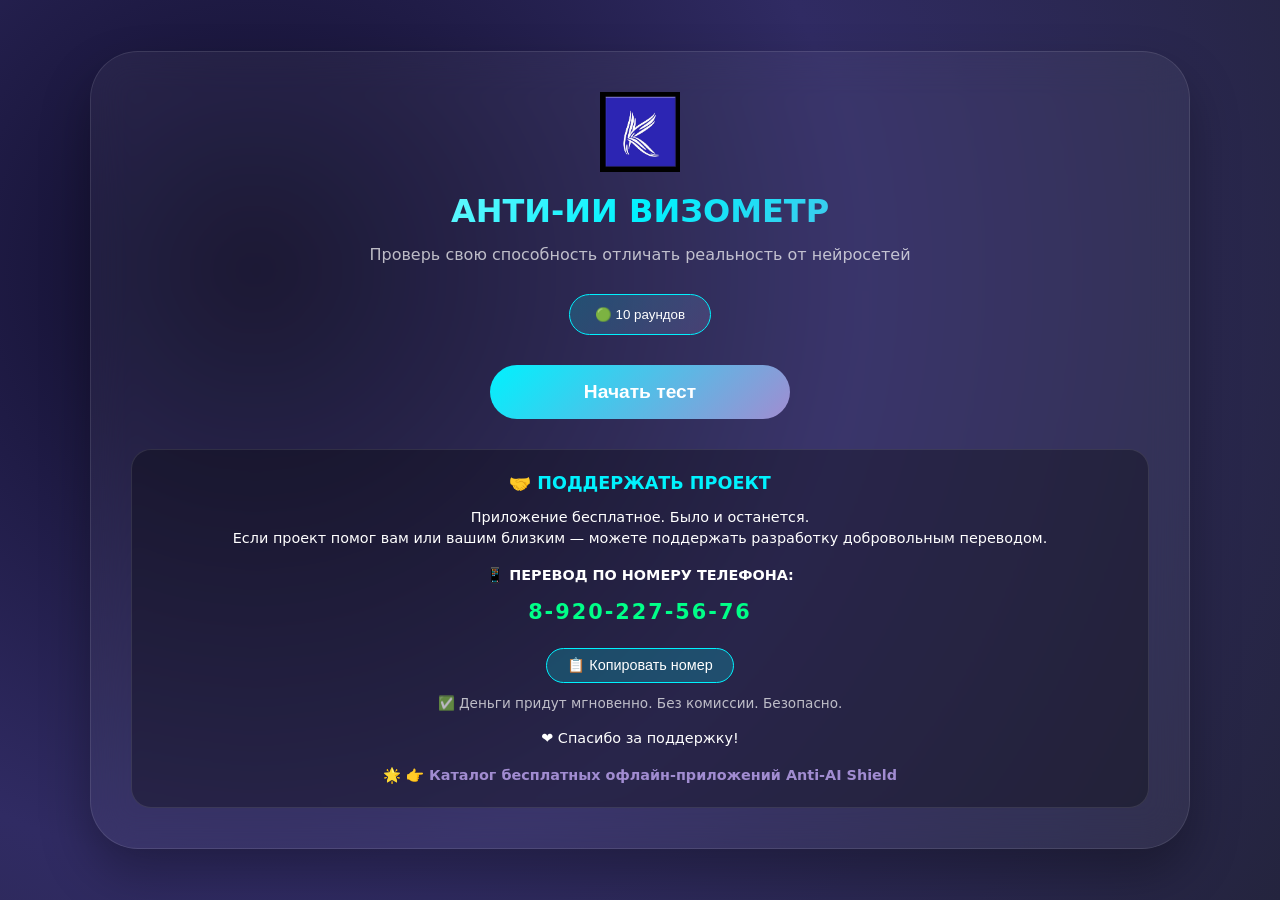
<file: index.html>
<!DOCTYPE html>
<html lang="ru">
<head>
    <meta charset="UTF-8">
    <meta name="viewport" content="width=device-width, initial-scale=1.0, user-scalable=no">
    <title>Анти-ИИ Визометр | Распознай дипфейк</title>
    <link rel="icon" type="image/x-icon" href="favicon.ico">
    <style>
        :root {
            --neon-blue: #00f2fe;
            --neon-purple: #a18cd1;
            --correct: #00ff88;
            --wrong: #ff4b4b;
            --glass: rgba(255, 255, 255, 0.05);
        }
        
        * { margin: 0; padding: 0; box-sizing: border-box; }
        
        body {
            background: radial-gradient(circle at 20% 30%, #0f0c29, #302b63, #24243e);
            min-height: 100vh;
            display: flex;
            justify-content: center;
            align-items: center;
            font-family: 'Inter', system-ui, sans-serif;
            padding: 20px;
        }
        
        .glass-card {
            background: var(--glass);
            backdrop-filter: blur(20px);
            border: 1px solid rgba(255, 255, 255, 0.1);
            border-radius: 48px;
            padding: 40px;
            width: 100%;
            max-width: 1100px;
            box-shadow: 0 25px 50px rgba(0, 0, 0, 0.3);
        }
        
        .screen.hidden { display: none; }
        
        h1 {
            font-size: 2rem;
            text-align: center;
            background: linear-gradient(135deg, #fff, var(--neon-blue), var(--neon-purple));
            -webkit-background-clip: text;
            background-clip: text;
            color: transparent;
            margin-bottom: 15px;
        }
        
        .subtitle {
            text-align: center;
            color: rgba(255, 255, 255, 0.7);
            margin-bottom: 30px;
        }
        
        .image-container {
            display: flex;
            gap: 25px;
            margin: 30px 0;
            flex-wrap: wrap;
        }
        
        .img-card {
            flex: 1;
            min-width: 250px;
            background: #f5f5f5;
            border-radius: 24px;
            overflow: hidden;
            cursor: pointer;
            transition: all 0.3s;
            border: 3px solid #ddd;
            box-shadow: 0 5px 20px rgba(0,0,0,0.3);
        }
        
        .img-card:hover {
            transform: translateY(-5px);
            border-color: var(--neon-blue);
            box-shadow: 0 0 20px rgba(0,242,254,0.5);
        }
        
        .img-card canvas {
            width: 100%;
            height: 280px;
            object-fit: cover;
            background: white;
            display: block;
        }
        
        .img-label {
            padding: 12px;
            text-align: center;
            background: #2c2c3e;
            font-weight: bold;
            color: white;
        }
        
        .vs-divider {
            display: flex;
            align-items: center;
            font-size: 1.8rem;
            font-weight: bold;
            color: var(--neon-blue);
            text-shadow: 0 0 10px var(--neon-blue);
        }
        
        .stats {
            display: flex;
            justify-content: space-between;
            padding: 15px 20px;
            background: rgba(0, 0, 0, 0.5);
            border-radius: 60px;
            margin-bottom: 30px;
            color: white;
            font-weight: bold;
            font-size: 1.1rem;
        }
        
        .main-btn {
            background: linear-gradient(135deg, var(--neon-blue), var(--neon-purple));
            border: none;
            padding: 16px 50px;
            border-radius: 50px;
            font-size: 1.2rem;
            font-weight: bold;
            color: white;
            cursor: pointer;
            width: 100%;
            max-width: 300px;
            margin: 0 auto;
            display: block;
        }
        
        .main-btn:hover {
            transform: translateY(-3px);
            box-shadow: 0 10px 30px rgba(0,242,254,0.3);
        }
        
        .difficulty-selector {
            display: flex;
            justify-content: center;
            gap: 15px;
            margin-bottom: 30px;
        }
        
        .difficulty-btn {
            background: rgba(255, 255, 255, 0.05);
            border: 1px solid rgba(255, 255, 255, 0.1);
            padding: 12px 25px;
            border-radius: 40px;
            cursor: pointer;
            color: white;
        }
        
        .difficulty-btn.active {
            background: linear-gradient(135deg, rgba(0,242,254,0.2), rgba(161,140,209,0.2));
            border-color: var(--neon-blue);
        }
        
        .feedback-hint {
            background: rgba(0, 0, 0, 0.7);
            backdrop-filter: blur(10px);
            border-radius: 24px;
            padding: 25px;
            margin: 25px 0;
            border-left: 4px solid var(--neon-blue);
            color: white;
            font-size: 1rem;
            line-height: 1.5;
        }
        
        .result-score {
            text-align: center;
            margin: 25px 0;
        }
        
        #final-percent {
            font-size: 4rem;
            font-weight: bold;
            background: linear-gradient(135deg, #00ff88, #00f2fe);
            -webkit-background-clip: text;
            background-clip: text;
            color: transparent;
            display: inline-block;
        }
        
        #final-score {
            font-size: 1.5rem;
            color: white;
            margin-top: 10px;
        }
        
        #final-rank {
            font-size: 2.5rem;
            text-align: center;
            color: white !important;
            text-shadow: 0 0 20px var(--neon-blue);
            margin-bottom: 20px;
        }
        
        #final-desc {
            text-align: center;
            color: white !important;
            font-size: 1.1rem;
            line-height: 1.5;
            background: rgba(0, 0, 0, 0.5);
            padding: 20px;
            border-radius: 20px;
            margin: 20px 0;
        }
        
        .result-actions {
            display: flex;
            gap: 15px;
            justify-content: center;
            margin-top: 25px;
        }
        
        .secondary-btn {
            background: rgba(255, 255, 255, 0.15);
            border: 1px solid rgba(255, 255, 255, 0.3);
            padding: 16px 30px;
            border-radius: 50px;
            cursor: pointer;
            color: white;
            font-weight: bold;
        }
        
        .secondary-btn:hover {
            background: rgba(255, 255, 255, 0.25);
            transform: scale(1.02);
        }
        
        /* Стили для блока поддержки */
        .support-block {
            margin-top: 30px;
            padding: 20px;
            background: rgba(0, 0, 0, 0.3);
            border-radius: 20px;
            border: 1px solid rgba(255, 255, 255, 0.1);
            text-align: center;
            color: white;
            font-size: 0.9rem;
            line-height: 1.5;
        }
        
        .support-block h3 {
            color: var(--neon-blue);
            margin-bottom: 10px;
            font-size: 1.1rem;
        }
        
        .phone-number {
            font-size: 1.3rem;
            font-weight: bold;
            color: #00ff88;
            margin: 10px 0;
            letter-spacing: 2px;
        }
        
        .copy-btn {
            background: rgba(0, 242, 254, 0.2);
            border: 1px solid var(--neon-blue);
            color: white;
            padding: 8px 20px;
            border-radius: 30px;
            cursor: pointer;
            font-size: 0.9rem;
            margin: 10px 0;
            transition: all 0.3s;
        }
        
        .copy-btn:hover {
            background: rgba(0, 242, 254, 0.4);
            transform: scale(1.05);
        }
        
        .catalog-link {
            display: inline-block;
            margin-top: 15px;
            color: var(--neon-purple);
            text-decoration: none;
            font-weight: bold;
            transition: color 0.3s;
        }
        
        .catalog-link:hover {
            color: var(--neon-blue);
            text-shadow: 0 0 10px var(--neon-blue);
        }
        
        @media (max-width: 768px) {
            .glass-card { padding: 25px; }
            .image-container { flex-direction: column; }
            .vs-divider { display: none; }
            .img-card canvas { height: 220px; }
            #final-rank { font-size: 1.8rem; }
            #final-percent { font-size: 3rem; }
            .support-block { font-size: 0.85rem; padding: 15px; }
            .phone-number { font-size: 1.1rem; }
        }
        
        .hidden { display: none; }
        .correct-border { border-color: #00ff88; box-shadow: 0 0 20px #00ff88; }
        .wrong-border { border-color: #ff4b4b; box-shadow: 0 0 20px #ff4b4b; }
        
        /* Яркие цвета для результатов */
        .result-expert { color: #ffd700 !important; text-shadow: 0 0 15px #ffd700; }
        .result-advanced { color: #00f2fe !important; text-shadow: 0 0 15px #00f2fe; }
        .result-learner { color: #ffaa44 !important; text-shadow: 0 0 10px #ffaa44; }
        .result-risk { color: #ff6b6b !important; text-shadow: 0 0 10px #ff6b6b; }
    </style>
</head>
<body>
    <div class="glass-card">
        <div id="start-screen" class="screen">
            <img src="favicon.ico" alt="Логотип" style="width: 80px; height: 80px; display: block; margin: 0 auto 20px;">
            <h1>АНТИ-ИИ ВИЗОМЕТР</h1>
            <p class="subtitle">Проверь свою способность отличать реальность от нейросетей</p>
            <div class="difficulty-selector">
                <button class="difficulty-btn active" data-diff="easy">🟢 10 раундов</button>
            </div>
            <button id="startBtn" class="main-btn">Начать тест</button>
            
            <!-- Блок поддержки проекта -->
            <div class="support-block">
                <h3>🤝 ПОДДЕРЖАТЬ ПРОЕКТ</h3>
                <p>Приложение бесплатное. Было и останется.</p>
                <p>Если проект помог вам или вашим близким — можете поддержать разработку добровольным переводом.</p>
                
                <p style="margin: 15px 0 5px;"><strong>📱 ПЕРЕВОД ПО НОМЕРУ ТЕЛЕФОНА:</strong></p>
                <div class="phone-number" id="phoneNum">8-920-227-56-76</div>
                <button class="copy-btn" id="copyBtn">📋 Копировать номер</button>
                <p style="font-size: 0.85rem; color: rgba(255,255,255,0.7);">✅ Деньги придут мгновенно. Без комиссии. Безопасно.</p>
                
                <p style="margin-top: 15px;">❤️ Спасибо за поддержку!</p>
                
                <a href="https://ancf-hue.github.io/" target="_blank" class="catalog-link">
                    🌟 👉 Каталог бесплатных офлайн-приложений Anti-AI Shield
                </a>
            </div>
        </div>

        <div id="game-screen" class="screen hidden">
            <div class="stats">
                <span id="progress">Раунд 1/10</span>
                <span id="score">🎯 Счёт: 0</span>
            </div>
            <div class="image-container">
                <div class="img-card" data-choice="0">
                    <canvas id="canvas0" width="400" height="300"></canvas>
                    <div class="img-label">ИЗОБРАЖЕНИЕ A</div>
                </div>
                <div class="vs-divider">VS</div>
                <div class="img-card" data-choice="1">
                    <canvas id="canvas1" width="400" height="300"></canvas>
                    <div class="img-label">ИЗОБРАЖЕНИЕ B</div>
                </div>
            </div>
            <p style="text-align: center; color: white;">👆 Нажми на изображение, которое считаешь <strong>РЕАЛЬНЫМ (ЧЕЛОВЕК)</strong></p>
        </div>

        <div id="feedback-screen" class="screen hidden">
            <div style="font-size: 5rem; text-align: center;" id="feedback-icon">✅</div>
            <h2 id="feedback-title" style="text-align: center;">ПРАВИЛЬНО!</h2>
            <div class="feedback-hint">
                <p id="feedback-text"></p>
            </div>
            <button id="nextBtn" class="main-btn">Следующий раунд →</button>
        </div>

        <div id="result-screen" class="screen hidden">
            <div style="font-size: 5rem; text-align: center;" id="result-icon">🏆</div>
            <h2 id="final-rank">Эксперт</h2>
            <div class="result-score">
                <span id="final-percent">0%</span>
                <div id="final-score">0 из 10</div>
            </div>
            <p id="final-desc"></p>
            <div class="result-actions">
                <button id="restartBtn" class="main-btn">🔄 Пройти ещё раз</button>
                <button id="shareBtn" class="secondary-btn">📤 Поделиться</button>
            </div>
        </div>
    </div>

    <script>
        // ========== 10 РАЗНЫХ РЕАЛЬНЫХ ЛИЦ ==========
        function drawReal1(ctx, w, h) { // Мужчина, 30 лет, улыбка
            ctx.fillStyle = '#f0e6d3'; ctx.fillRect(0,0,w,h);
            ctx.fillStyle = '#e8b88a'; ctx.beginPath(); ctx.ellipse(w/2, h/2, w*0.28, h*0.38, 0, 0, Math.PI*2); ctx.fill();
            ctx.fillStyle = '#fff'; ctx.beginPath(); ctx.ellipse(w*0.35, h*0.42, w*0.07, h*0.055, 0, 0, Math.PI*2); ctx.fill();
            ctx.beginPath(); ctx.ellipse(w*0.65, h*0.42, w*0.07, h*0.055, 0, 0, Math.PI*2); ctx.fill();
            ctx.fillStyle = '#4a6741'; ctx.beginPath(); ctx.arc(w*0.35, h*0.42, w*0.035, 0, Math.PI*2); ctx.fill();
            ctx.beginPath(); ctx.arc(w*0.65, h*0.42, w*0.035, 0, Math.PI*2); ctx.fill();
            ctx.fillStyle = '#1a1a1a'; ctx.beginPath(); ctx.arc(w*0.35, h*0.42, w*0.018, 0, Math.PI*2); ctx.fill();
            ctx.beginPath(); ctx.arc(w*0.65, h*0.42, w*0.018, 0, Math.PI*2); ctx.fill();
            ctx.fillStyle = '#fff'; ctx.beginPath(); ctx.arc(w*0.33, h*0.40, w*0.008, 0, Math.PI*2); ctx.fill();
            ctx.beginPath(); ctx.arc(w*0.63, h*0.40, w*0.008, 0, Math.PI*2); ctx.fill();
            ctx.fillStyle = '#c08552'; ctx.beginPath(); ctx.moveTo(w*0.5, h*0.45); ctx.lineTo(w*0.47, h*0.55); ctx.lineTo(w*0.53, h*0.55); ctx.fill();
            ctx.fillStyle = '#c94f4f'; ctx.beginPath(); ctx.ellipse(w*0.5, h*0.64, w*0.06, h*0.035, 0, 0, Math.PI*2); ctx.fill();
            ctx.fillStyle = '#5d4037'; ctx.beginPath(); ctx.ellipse(w*0.5, h*0.22, w*0.32, h*0.14, 0, 0, Math.PI*2); ctx.fill();
            ctx.fillStyle = '#2e7d32'; ctx.font = `bold ${Math.floor(w*0.06)}px sans-serif`; ctx.fillText(`ЧЕЛОВЕК`, w*0.02, h*0.08);
        }
        
        function drawReal2(ctx, w, h) { // Женщина, 25 лет, серьёзная
            ctx.fillStyle = '#f5e6d0'; ctx.fillRect(0,0,w,h);
            ctx.fillStyle = '#f0c8a0'; ctx.beginPath(); ctx.ellipse(w/2, h/2, w*0.27, h*0.36, 0, 0, Math.PI*2); ctx.fill();
            ctx.fillStyle = '#fff'; ctx.beginPath(); ctx.ellipse(w*0.36, h*0.43, w*0.065, h*0.05, 0, 0, Math.PI*2); ctx.fill();
            ctx.beginPath(); ctx.ellipse(w*0.64, h*0.43, w*0.065, h*0.05, 0, 0, Math.PI*2); ctx.fill();
            ctx.fillStyle = '#3a5c3a'; ctx.beginPath(); ctx.arc(w*0.36, h*0.43, w*0.033, 0, Math.PI*2); ctx.fill();
            ctx.beginPath(); ctx.arc(w*0.64, h*0.43, w*0.033, 0, Math.PI*2); ctx.fill();
            ctx.fillStyle = '#1a1a1a'; ctx.beginPath(); ctx.arc(w*0.36, h*0.43, w*0.016, 0, Math.PI*2); ctx.fill();
            ctx.beginPath(); ctx.arc(w*0.64, h*0.43, w*0.016, 0, Math.PI*2); ctx.fill();
            ctx.fillStyle = '#e8a87c'; ctx.beginPath(); ctx.moveTo(w*0.5, h*0.46); ctx.lineTo(w*0.48, h*0.55); ctx.lineTo(w*0.52, h*0.55); ctx.fill();
            ctx.fillStyle = '#d45a5a'; ctx.beginPath(); ctx.ellipse(w*0.5, h*0.63, w*0.055, h*0.03, 0, 0, Math.PI*2); ctx.fill();
            ctx.fillStyle = '#8b5a2b'; ctx.beginPath(); ctx.ellipse(w*0.5, h*0.23, w*0.3, h*0.13, 0, 0, Math.PI*2); ctx.fill();
            ctx.fillStyle = '#2e7d32'; ctx.font = `bold ${Math.floor(w*0.06)}px sans-serif`; ctx.fillText(`ЧЕЛОВЕК`, w*0.02, h*0.08);
        }
        
        function drawReal3(ctx, w, h) { // Ребёнок, 8 лет
            ctx.fillStyle = '#faf0e0'; ctx.fillRect(0,0,w,h);
            ctx.fillStyle = '#f5d0a8'; ctx.beginPath(); ctx.ellipse(w/2, h/2, w*0.26, h*0.35, 0, 0, Math.PI*2); ctx.fill();
            ctx.fillStyle = '#fff'; ctx.beginPath(); ctx.ellipse(w*0.37, h*0.44, w*0.07, h*0.058, 0, 0, Math.PI*2); ctx.fill();
            ctx.beginPath(); ctx.ellipse(w*0.63, h*0.44, w*0.07, h*0.058, 0, 0, Math.PI*2); ctx.fill();
            ctx.fillStyle = '#5a7a4a'; ctx.beginPath(); ctx.arc(w*0.37, h*0.44, w*0.038, 0, Math.PI*2); ctx.fill();
            ctx.beginPath(); ctx.arc(w*0.63, h*0.44, w*0.038, 0, Math.PI*2); ctx.fill();
            ctx.fillStyle = '#1a1a1a'; ctx.beginPath(); ctx.arc(w*0.37, h*0.44, w*0.02, 0, Math.PI*2); ctx.fill();
            ctx.beginPath(); ctx.arc(w*0.63, h*0.44, w*0.02, 0, Math.PI*2); ctx.fill();
            ctx.fillStyle = '#fff'; ctx.beginPath(); ctx.arc(w*0.35, h*0.42, w*0.009, 0, Math.PI*2); ctx.fill();
            ctx.beginPath(); ctx.arc(w*0.61, h*0.42, w*0.009, 0, Math.PI*2); ctx.fill();
            ctx.fillStyle = '#d09560'; ctx.beginPath(); ctx.moveTo(w*0.5, h*0.47); ctx.lineTo(w*0.48, h*0.56); ctx.lineTo(w*0.52, h*0.56); ctx.fill();
            ctx.fillStyle = '#c94f4f'; ctx.beginPath(); ctx.ellipse(w*0.5, h*0.66, w*0.07, h*0.04, 0, 0, Math.PI*2); ctx.fill();
            ctx.fillStyle = '#6b4c3c'; ctx.beginPath(); ctx.ellipse(w*0.5, h*0.23, w*0.31, h*0.13, 0, 0, Math.PI*2); ctx.fill();
            ctx.fillStyle = '#2e7d32'; ctx.font = `bold ${Math.floor(w*0.06)}px sans-serif`; ctx.fillText(`ЧЕЛОВЕК`, w*0.02, h*0.08);
        }
        
        // ========== 10 РАЗНЫХ ИИ-ЛИЦ ==========
        function drawAI1(ctx, w, h) {
            ctx.fillStyle = '#e8e0d5'; ctx.fillRect(0,0,w,h);
            ctx.fillStyle = '#e8b88a'; ctx.beginPath(); ctx.ellipse(w*0.52, h*0.5, w*0.28, h*0.36, 0.05, 0, Math.PI*2); ctx.fill();
            ctx.fillStyle = '#f5f5f0'; ctx.beginPath(); ctx.ellipse(w*0.34, h*0.41, w*0.07, h*0.058, 0, 0, Math.PI*2); ctx.fill();
            ctx.beginPath(); ctx.ellipse(w*0.66, h*0.44, w*0.06, h*0.05, 0, 0, Math.PI*2); ctx.fill();
            ctx.fillStyle = '#2c2c2c'; ctx.beginPath(); ctx.arc(w*0.34, h*0.41, w*0.038, 0, Math.PI*2); ctx.fill();
            ctx.beginPath(); ctx.arc(w*0.66, h*0.44, w*0.028, 0, Math.PI*2); ctx.fill();
            ctx.fillStyle = '#cc8866'; for(let i=0;i<3;i++) ctx.fillRect(w*(0.2+i*0.25), h*0.85, w*0.08, 3);
            ctx.fillStyle = '#c62828'; ctx.font = `bold ${Math.floor(w*0.07)}px sans-serif`; ctx.fillText(`ИИ`, w*0.02, h*0.08);
        }
        
        function drawAI2(ctx, w, h) {
            ctx.fillStyle = '#e0d8cc'; ctx.fillRect(0,0,w,h);
            ctx.fillStyle = '#f0be8f'; ctx.beginPath(); ctx.ellipse(w*0.48, h*0.5, w*0.27, h*0.35, -0.03, 0, Math.PI*2); ctx.fill();
            ctx.fillStyle = '#f0f0ea'; ctx.beginPath(); ctx.ellipse(w*0.35, h*0.42, w*0.068, h*0.055, 0, 0, Math.PI*2); ctx.fill();
            ctx.beginPath(); ctx.ellipse(w*0.65, h*0.42, w*0.068, h*0.055, 0, 0, Math.PI*2); ctx.fill();
            ctx.fillStyle = '#3a3a3a'; ctx.beginPath(); ctx.arc(w*0.35, h*0.42, w*0.035, 0, Math.PI*2); ctx.fill();
            ctx.beginPath(); ctx.arc(w*0.65, h*0.42, w*0.035, 0, Math.PI*2); ctx.fill();
            ctx.fillStyle = '#d9945a'; ctx.beginPath(); ctx.moveTo(w*0.5, h*0.44); ctx.lineTo(w*0.45, h*0.58); ctx.lineTo(w*0.55, h*0.56); ctx.fill();
            ctx.fillStyle = '#c62828'; ctx.font = `bold ${Math.floor(w*0.07)}px sans-serif`; ctx.fillText(`ИИ`, w*0.02, h*0.08);
        }
        
        function drawAI3(ctx, w, h) {
            ctx.fillStyle = '#e5ddd0'; ctx.fillRect(0,0,w,h);
            ctx.fillStyle = '#f5c6a0'; ctx.beginPath(); ctx.ellipse(w/2, h/2, w*0.28, h*0.36, 0.08, 0, Math.PI*2); ctx.fill();
            ctx.fillStyle = '#fff'; ctx.beginPath(); ctx.ellipse(w*0.34, h*0.41, w*0.07, h*0.058, 0, 0, Math.PI*2); ctx.fill();
            ctx.beginPath(); ctx.ellipse(w*0.66, h*0.41, w*0.07, h*0.058, 0, 0, Math.PI*2); ctx.fill();
            ctx.fillStyle = '#2a4a2a'; ctx.beginPath(); ctx.arc(w*0.34, h*0.41, w*0.036, 0, Math.PI*2); ctx.fill();
            ctx.beginPath(); ctx.arc(w*0.66, h*0.41, w*0.036, 0, Math.PI*2); ctx.fill();
            ctx.fillStyle = '#b84c4c'; ctx.beginPath(); ctx.ellipse(w*0.5, h*0.67, w*0.07, h*0.025, 0.2, 0, Math.PI*2); ctx.fill();
            ctx.fillStyle = '#c62828'; ctx.font = `bold ${Math.floor(w*0.07)}px sans-serif`; ctx.fillText(`ИИ`, w*0.02, h*0.08);
        }
        
        function drawAI4(ctx, w, h) {
            ctx.fillStyle = '#ddd5c8'; ctx.fillRect(0,0,w,h);
            ctx.fillStyle = '#e8b088'; ctx.beginPath(); ctx.ellipse(w*0.51, h*0.51, w*0.29, h*0.37, -0.04, 0, Math.PI*2); ctx.fill();
            ctx.fillStyle = '#f2f2ea'; ctx.beginPath(); ctx.ellipse(w*0.33, h*0.42, w*0.065, h*0.053, 0, 0, Math.PI*2); ctx.fill();
            ctx.beginPath(); ctx.ellipse(w*0.64, h*0.43, w*0.075, h*0.06, 0, 0, Math.PI*2); ctx.fill();
            ctx.fillStyle = '#333'; ctx.beginPath(); ctx.arc(w*0.33, h*0.42, w*0.03, 0, Math.PI*2); ctx.fill();
            ctx.beginPath(); ctx.arc(w*0.64, h*0.43, w*0.04, 0, Math.PI*2); ctx.fill();
            ctx.fillStyle = '#cc8866'; ctx.fillRect(w*0.1, h*0.75, w*0.8, 2);
            ctx.fillStyle = '#c62828'; ctx.font = `bold ${Math.floor(w*0.07)}px sans-serif`; ctx.fillText(`ИИ`, w*0.02, h*0.08);
        }

        // ========== СОЗДАЁМ 10 РАЗНЫХ ПАР ==========
        const allQuestions = [
            { real: drawReal1, ai: drawAI1, hint: "👁️ У реального человека глаза симметричны. У ИИ — разного размера." },
            { real: drawReal2, ai: drawAI2, hint: "👃 У реального человека нос естественный. У ИИ — деформирован." },
            { real: drawReal3, ai: drawAI3, hint: "👄 У реального ребёнка естественная улыбка. У ИИ — странная форма рта." },
            { real: drawReal1, ai: drawAI2, hint: "👁️ Обратите внимание на симметрию глаз и форму носа." },
            { real: drawReal2, ai: drawAI3, hint: "👄 Сравните форму рта и естественность мимики." },
            { real: drawReal3, ai: drawAI1, hint: "👀 У реального ребёнка глаза симметричны и есть блеск." },
            { real: drawReal1, ai: drawAI3, hint: "🎯 Реальное лицо имеет естественные черты, ИИ — искажения." },
            { real: drawReal2, ai: drawAI1, hint: "✨ У реального человека есть блеск в обоих глазах." },
            { real: drawReal3, ai: drawAI2, hint: "👃 Форма носа у реального человека естественна." },
            { real: drawReal1, ai: drawAI4, hint: "📏 Асимметрия — главный признак ИИ-генерации." }
        ];

        let currentRound = 0;
        let score = 0;
        let realPosition = 0;
        let currentQuestions = [];

        let canvas0, canvas1, ctx0, ctx1;
        let feedbackTitle, feedbackText, feedbackIcon;

        document.addEventListener('DOMContentLoaded', () => {
            document.getElementById('startBtn').addEventListener('click', startGame);
            document.getElementById('nextBtn').addEventListener('click', nextRound);
            document.getElementById('restartBtn').addEventListener('click', () => location.reload());
            document.getElementById('shareBtn').addEventListener('click', shareResult);
            
            // Кнопка копирования номера
            document.getElementById('copyBtn').addEventListener('click', () => {
                const phone = document.getElementById('phoneNum').textContent;
                navigator.clipboard.writeText(phone).then(() => {
                    const btn = document.getElementById('copyBtn');
                    const originalText = btn.textContent;
                    btn.textContent = '✅ Скопировано!';
                    btn.style.background = 'rgba(0,255,136,0.3)';
                    setTimeout(() => {
                        btn.textContent = originalText;
                        btn.style.background = '';
                    }, 2000);
                });
            });
            
            canvas0 = document.getElementById('canvas0');
            canvas1 = document.getElementById('canvas1');
            ctx0 = canvas0.getContext('2d');
            ctx1 = canvas1.getContext('2d');
            
            feedbackTitle = document.getElementById('feedback-title');
            feedbackText = document.getElementById('feedback-text');
            feedbackIcon = document.getElementById('feedback-icon');
            
            document.querySelectorAll('.img-card').forEach(card => {
                card.addEventListener('click', (e) => {
                    const choice = parseInt(card.dataset.choice);
                    if (!isNaN(choice)) makeChoice(choice);
                });
            });
        });

        function startGame() {
            currentQuestions = [...allQuestions];
            for (let i = currentQuestions.length - 1; i > 0; i--) {
                const j = Math.floor(Math.random() * (i + 1));
                [currentQuestions[i], currentQuestions[j]] = [currentQuestions[j], currentQuestions[i]];
            }
            currentQuestions = currentQuestions.slice(0, 10);
            
            currentRound = 0;
            score = 0;
            
            document.getElementById('start-screen').classList.add('hidden');
            document.getElementById('game-screen').classList.remove('hidden');
            document.getElementById('score').textContent = `🎯 Счёт: ${score}`;
            
            loadRound();
        }

        function loadRound() {
            if (currentRound >= currentQuestions.length) {
                showResults();
                return;
            }
            
            const question = currentQuestions[currentRound];
            const w = canvas0.width, h = canvas0.height;
            realPosition = Math.random() < 0.5 ? 0 : 1;
            
            ctx0.clearRect(0, 0, w, h);
            ctx1.clearRect(0, 0, w, h);
            
            if (realPosition === 0) {
                question.real(ctx0, w, h);
                question.ai(ctx1, w, h);
            } else {
                question.ai(ctx0, w, h);
                question.real(ctx1, w, h);
            }
            
            document.getElementById('progress').textContent = `Раунд ${currentRound + 1}/${currentQuestions.length}`;
            
            document.querySelectorAll('.img-card').forEach(card => {
                card.style.borderColor = '#ddd';
                card.style.boxShadow = '0 5px 20px rgba(0,0,0,0.3)';
            });
            
            document.getElementById('game-screen').classList.remove('hidden');
            document.getElementById('feedback-screen').classList.add('hidden');
        }

        function makeChoice(choice) {
            const isCorrect = (choice === realPosition);
            
            if (isCorrect) {
                score++;
                document.getElementById('score').textContent = `🎯 Счёт: ${score}`;
                feedbackIcon.textContent = '✅';
                feedbackTitle.textContent = 'ПРАВИЛЬНО!';
                feedbackTitle.style.color = '#00ff88';
            } else {
                feedbackIcon.textContent = '❌';
                feedbackTitle.textContent = 'ОШИБКА!';
                feedbackTitle.style.color = '#ff4b4b';
            }
            
            const question = currentQuestions[currentRound];
            feedbackText.innerHTML = `<strong>📖 ОБУЧЕНИЕ:</strong><br><br>${question.hint}<br><br><em>💡 Совет: сравнивайте симметрию, блеск в глазах, естественность черт и наличие артефактов.</em>`;
            
            const selectedCard = document.querySelector(`.img-card[data-choice="${choice}"]`);
            if (selectedCard) {
                selectedCard.style.borderColor = isCorrect ? '#00ff88' : '#ff4b4b';
                selectedCard.style.boxShadow = `0 0 20px ${isCorrect ? '#00ff88' : '#ff4b4b'}`;
            }
            
            document.getElementById('game-screen').classList.add('hidden');
            document.getElementById('feedback-screen').classList.remove('hidden');
        }

        function nextRound() {
            currentRound++;
            loadRound();
        }

        function showResults() {
            const percent = Math.round((score / currentQuestions.length) * 100);
            let rank = '', rankIcon = '', description = '', rankClass = '';
            
            if (percent >= 90) { 
                rankIcon = '🏆'; 
                rank = 'ЭКСПЕРТ'; 
                rankClass = 'result-expert';
                description = '🏆 Вы отлично различаете дипфейки! Ваш глаз тренирован, а внимание к деталям — на высоте. Так держать! ✨';
            } else if (percent >= 70) { 
                rankIcon = '👍'; 
                rank = 'ПРОДВИНУТЫЙ'; 
                rankClass = 'result-advanced';
                description = '👍 Хороший результат! Вы замечаете большинство артефактов ИИ, но иногда ошибаетесь. Продолжайте тренироваться! 📈';
            } else if (percent >= 50) { 
                rankIcon = '📚'; 
                rank = 'УЧЕНИК'; 
                rankClass = 'result-learner';
                description = '📚 Вы на правильном пути, но нейросети всё ещё могут вас обманывать. Изучайте типичные артефакты ИИ и проходите тест снова! 🎯';
            } else { 
                rankIcon = '⚠️'; 
                rank = 'В ГРУППЕ РИСКА'; 
                rankClass = 'result-risk';
                description = '⚠️ Вы уязвимы для визуальных дипфейков. Срочно тренируйте внимательность! Обращайте внимание на симметрию глаз, форму лица и наличие артефактов. 🔍';
            }
            
            const finalRankEl = document.getElementById('final-rank');
            finalRankEl.innerHTML = `${rankIcon} ${rank}`;
            finalRankEl.className = rankClass;
            finalRankEl.style.fontSize = '2rem';
            finalRankEl.style.textAlign = 'center';
            
            document.getElementById('final-percent').textContent = `${percent}%`;
            document.getElementById('final-score').textContent = `${score} из ${currentQuestions.length}`;
            document.getElementById('final-desc').innerHTML = description;
            
            document.getElementById('feedback-screen').classList.add('hidden');
            document.getElementById('result-screen').classList.remove('hidden');
        }

        function shareResult() {
            const percent = Math.round((score / currentQuestions.length) * 100);
            navigator.clipboard.writeText(`Я прошёл тест "Анти-ИИ Визометр" и набрал ${score}/10 (${percent}%)! Проверь и ты →`);
            alert('✅ Результат скопирован в буфер обмена!');
        }
    </script>
</body>
</html>
</file>
